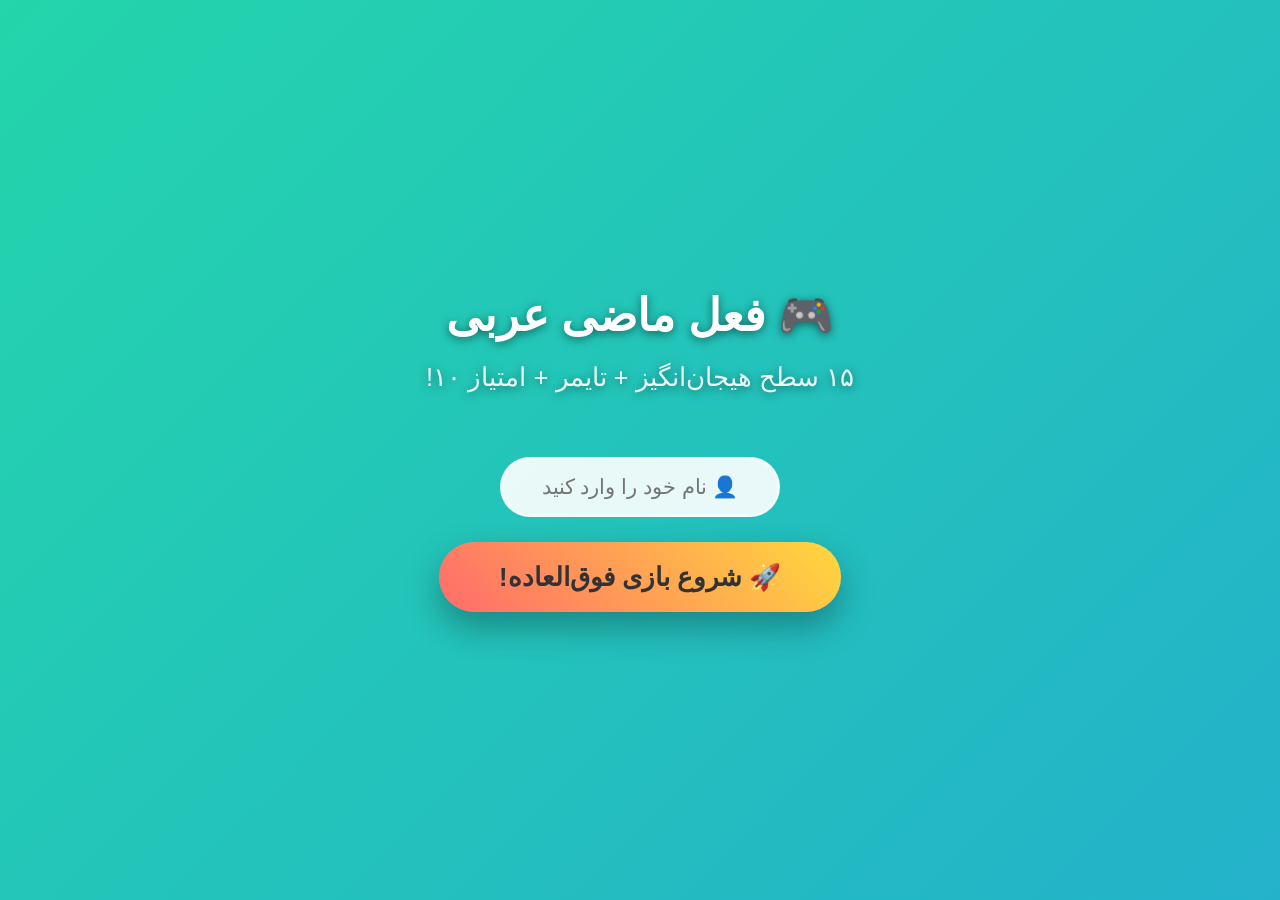
<file: afaal-mazi.html>
<meta name='viewport' content='width=device-width, initial-scale=1'/><!DOCTYPE html>
<html lang="fa" dir="rtl">
<head>
    <meta charset="UTF-8">
    <meta name="viewport" content="width=device-width, initial-scale=1.0">
    <title>🎮 بازی فعل ماضی عربی - ۱۵ سطح</title>
    <style>
        * { margin: 0; padding: 0; box-sizing: border-box; font-family: 'Tahoma', sans-serif; }
        body { background: linear-gradient(-45deg, #ee7752, #e73c7e, #23a6d5, #23d5ab); background-size: 400% 400%; animation: gradient 15s ease infinite; height: 100vh; }
        @keyframes gradient { 0% { background-position: 0% 50%; } 50% { background-position: 100% 50%; } 100% { background-position: 0% 50%; } }

        .start-screen { display: flex; flex-direction: column; justify-content: center; align-items: center; height: 100vh; color: white; text-shadow: 0 2px 10px rgba(0,0,0,0.5); }
        .start-screen h1 { font-size: 2.8em; margin-bottom: 20px; animation: glow 2s ease-in-out infinite alternate; }
        @keyframes glow { from { text-shadow: 0 0 20px #fff, 0 0 30px #fff, 0 0 40px #ff00de; } to { text-shadow: 0 0 10px #fff, 0 0 20px #fff, 0 0 30px #ff00de, 0 0 40px #ff00de; } }
        input[type="text"] { padding: 15px 25px; font-size: 1.3em; border: 3px solid rgba(255,255,255,0.3); border-radius: 50px; width: 280px; text-align: center; margin: 25px 0; background: rgba(255,255,255,0.9); }
        .start-btn { padding: 20px 60px; font-size: 1.6em; background: linear-gradient(45deg, #ff6b6b, #ffd93d); border: none; border-radius: 50px; color: #333; cursor: pointer; box-shadow: 0 15px 35px rgba(0,0,0,0.3); transition: all 0.3s; font-weight: bold; }
        .start-btn:hover { transform: translateY(-5px); box-shadow: 0 25px 50px rgba(0,0,0,0.4); }

        .game-screen { display: none; height: 100vh; position: relative; }
        .header { background: rgba(255,255,255,0.15); backdrop-filter: blur(20px); padding: 15px 25px; display: flex; justify-content: space-between; align-items: center; color: white; }
        .player-info { display: flex; gap: 20px; align-items: center; }
        .player-name { font-size: 1.2em; font-weight: bold; }
        .level { background: linear-gradient(45deg, #ffd700, #ffed4e); color: #333; padding: 8px 16px; border-radius: 25px; font-weight: bold; }
        .score { font-size: 1.4em; background: linear-gradient(45deg, #00d2d3, #4facfe); -webkit-background-clip: text; -webkit-text-fill-color: transparent; font-weight: bold; }
        .timer { font-size: 1.4em; color: #ff4757; animation: pulse 1.5s infinite; }
        @keyframes pulse { 0% { transform: scale(1); } 50% { transform: scale(1.05); } 100% { transform: scale(1); } }

        .game-area { height: calc(100vh - 90px); display: flex; flex-direction: column; justify-content: center; align-items: center; padding: 20px; }
        .current-question { background: rgba(255,255,255,0.95); padding: 30px 40px; border-radius: 30px; box-shadow: 0 20px 60px rgba(0,0,0,0.3); margin-bottom: 40px; }
        .verb-display { font-size: 3.5em; font-weight: bold; color: #e74c3c; text-align: center; margin-bottom: 10px; }
        .pronoun-display { font-size: 2em; color: #2c3e50; text-align: center; }

        .pronouns-keyboard { display: grid; grid-template-columns: repeat(4, 1fr); gap: 12px; max-width: 600px; width: 90%; padding: 25px; background: rgba(255,255,255,0.95); border-radius: 30px; box-shadow: 0 25px 70px rgba(0,0,0,0.3); backdrop-filter: blur(20px); }
        .pronoun-btn { padding: 18px 10px; font-size: 1.4em; font-weight: bold; border: 3px solid #e0e0e0; border-radius: 20px; cursor: pointer; transition: all 0.3s; background: linear-gradient(45deg, #f8f9fa, #e9ecef); color: #495057; }
        .pronoun-btn:hover { transform: translateY(-3px); box-shadow: 0 15px 35px rgba(0,0,0,0.2); border-color: #007bff; }
        .pronoun-btn:active { transform: scale(0.95); }
        .pronoun-btn.correct { background: linear-gradient(45deg, #56ab2f, #a8e6cf) !important; border-color: #56ab2f !important; color: white; animation: correctAnim 0.6s; }
        .pronoun-btn.wrong { background: linear-gradient(45deg, #ff416c, #ff4b2b) !important; border-color: #ff416c !important; color: white; animation: wrongAnim 0.5s; }
        @keyframes correctAnim { 0% { transform: scale(1); } 50% { transform: scale(1.1); } 100% { transform: scale(1); } }
        @keyframes wrongAnim { 0%, 100% { transform: translateX(0); } 25% { transform: translateX(-8px); } 75% { transform: translateX(8px); } }

        .result-modal { position: fixed; top: 0; left: 0; width: 100%; height: 100%; background: rgba(0,0,0,0.8); display: none; justify-content: center; align-items: center; z-index: 1000; }
        .result-content { background: linear-gradient(135deg, #667eea 0%, #764ba2 100%); color: white; padding: 50px; border-radius: 40px; text-align: center; box-shadow: 0 30px 100px rgba(0,0,0,0.5); transform: scale(0.7); animation: modalPop 0.5s forwards; max-width: 400px; }
        @keyframes modalPop { to { transform: scale(1); } }
        .final-score { font-size: 4.5em; margin: 20px 0; background: linear-gradient(45deg, #ffd700, #ffed4e); -webkit-background-clip: text; -webkit-text-fill-color: transparent; }
        .play-again { padding: 18px 50px; font-size: 1.4em; background: linear-gradient(45deg, #ffecd2, #fcb69f); color: #333; border: none; border-radius: 30px; cursor: pointer; margin-top: 25px; font-weight: bold; box-shadow: 0 15px 40px rgba(0,0,0,0.3); transition: all 0.3s; }
        .play-again:hover { transform: translateY(-5px); box-shadow: 0 25px 60px rgba(0,0,0,0.4); }

        @media (max-width: 768px) {
            .pronouns-keyboard { grid-template-columns: repeat(3, 1fr); gap: 10px; padding: 20px; }
            .verb-display { font-size: 2.8em; }
            .pronoun-display { font-size: 1.6em; }
            .pronoun-btn { font-size: 1.2em; padding: 15px 8px; }
        }
    </style>
</head>
<body>
    <!-- صفحه شروع -->
    <div class="start-screen" id="startScreen">
        <h1>🎮 فعل ماضی عربی</h1>
        <p style="font-size: 1.6em; margin-bottom: 40px; opacity: 0.9;">۱۵ سطح هیجان‌انگیز + تایمر + امتیاز ۱۰!</p>
        <input type="text" id="playerName" placeholder="👤 نام خود را وارد کنید" maxlength="15">
        <button class="start-btn" onclick="startGame()">🚀 شروع بازی فوق‌العاده!</button>
    </div>

    <!-- صفحه بازی -->
    <div class="game-screen" id="gameScreen">
        <div class="header">
            <div class="player-info">
                <span class="player-name" id="gamePlayerName">-</span>
                <span class="level" id="currentLevel">سطح ۱</span>
            </div>
            <div style="display: flex; gap: 20px;">
                <div class="score">⭐ <span id="currentScore">0</span>/۱۰</div>
                <div class="timer" id="timer">⏰ ۹۰</div>
            </div>
        </div>

        <div class="game-area">
            <div class="current-question">
                <div class="verb-display" id="currentVerb">-</div>
                <div class="pronoun-display" id="currentPronoun">-</div>
            </div>
        </div>

        <div class="pronouns-keyboard" id="pronounsKeyboard"></div>
    </div>

    <!-- نتیجه نهایی -->
    <div class="result-modal" id="resultModal">
        <div class="result-content">
            <h2>🏆 بازی تمام شد!</h2>
            <div class="final-score" id="finalScore">0</div>
            <p style="font-size: 1.3em; margin: 20px 0;">امتیاز نهایی: <span id="finalScoreText">0</span> از ۱۰</p>
            <button class="play-again" onclick="restartGame()">🔄 بازی دوباره</button>
        </div>
    </div>

    <script>
        // ۱۵ ترکیب تصادفی از ۵ فعل
        const verbs = ['ذَهَبَ', 'فَرِحَ', 'وَجَدَ', 'کَتَبَ', 'شَهِدَ'];
        const pronouns = ['أَنَا', 'أَنْتَ', 'أَنْتِ', 'هُوَ', 'هِیَ', 'نَحْنُ', 'أَنْتُمَا', 'أَنْتُمْ', 'هُمْ', 'أَنْتُنَّ', 'هُنَّ'];
        
        const correctAnswers = {
            'ذَهَبَ': ['ذَهَبْتُ', 'ذَهَبْتَ', 'ذَهَبْتِ', 'ذَهَبَ', 'ذَهَبَتْ', 'ذَهَبْنَا', 'ذَهَبْتُمَا', 'ذَهَبْتُمْ', 'ذَهَبُوا', 'ذَهَبْتُنَّ', 'ذَهَبْنَ'],
            'فَرِحَ': ['فَرِحْتُ', 'فَرِحْتَ', 'فَرِحْتِ', 'فَرِحَ', 'فَرِحَتْ', 'فَرِحْنَا', 'فَرِحْتُمَا', 'فَرِحْتُمْ', 'فَرِحُوا', 'فَرِحْتُنَّ', 'فَرِحْنَ'],
            'وَجَدَ': ['وَجَدْتُ', 'وَجَدْتَ', 'وَجَدْتِ', 'وَجَدَ', 'وَجَدَتْ', 'وَجَدْنَا', 'وَجَدْتُمَا', 'وَجَدْتُمْ', 'وَجَدُوا', 'وَجَدْتُنَّ', 'وَجَدْنَ'],
            'کَتَبَ': ['کَتَبْتُ', 'کَتَبْتَ', 'کَتَبْتِ', 'کَتَبَ', 'کَتَبَتْ', 'کَتَبْنَا', 'کَتَبْتُمَا', 'کَتَبْتُمْ', 'کَتَبُوا', 'کَتَبْتُنَّ', 'کَتَبْنَ'],
            'شَهِدَ': ['شَهِدْتُ', 'شَهِدْتَ', 'شَهِدْتِ', 'شَهِدَ', 'شَهِدَتْ', 'شَهِدْنَا', 'شَهِدْتُمَا', 'شَهِدْتُمْ', 'شَهِدُوا', 'شَهِدْتُنَّ', 'شَهِدْنَ']
        };

        let questions = [], currentQuestionIndex = 0, currentScore = 0, timeLeft = 90, gameActive = false;
        let timerInterval;

        // تولید ۱۵ سوال تصادفی
        function generateQuestions() {
            questions = [];
            const usedCombos = new Set();
            while (questions.length < 15) {
                const randomVerbIndex = Math.floor(Math.random() * verbs.length);
                const randomPronounIndex = Math.floor(Math.random() * pronouns.length);
                const combo = `${randomVerbIndex}-${randomPronounIndex}`;
                if (!usedCombos.has(combo)) {
                    usedCombos.add(combo);
                    questions.push({
                        verb: verbs[randomVerbIndex],
                        pronoun: pronouns[randomPronounIndex],
                        answer: correctAnswers[verbs[randomVerbIndex]][randomPronounIndex]
                    });
                }
            }
            shuffleArray(questions);
        }

        function shuffleArray(array) {
            for (let i = array.length - 1; i > 0; i--) {
                const j = Math.floor(Math.random() * (i + 1));
                [array[i], array[j]] = [array[j], array[i]];
            }
        }

        function startGame() {
            const playerName = document.getElementById('playerName').value || 'بازیکن ناشناس';
            document.getElementById('playerName').value = '';
            document.getElementById('gamePlayerName').textContent = playerName;
            
            document.getElementById('startScreen').style.display = 'none';
            document.getElementById('gameScreen').style.display = 'block';
            
            generateQuestions();
            currentQuestionIndex = 0;
            currentScore = 0;
            timeLeft = 90;
            gameActive = true;
            
            updateScore();
            nextQuestion();
            startTimer();
        }

        function nextQuestion() {
            if (currentQuestionIndex >= 10) { // فقط ۱۰ سوال برای امتیاز ۱۰
                endGame();
                return;
            }
            
            const q = questions[currentQuestionIndex];
            document.getElementById('currentVerb').textContent = q.verb;
            document.getElementById('currentPronoun').textContent = q.pronoun;
            document.getElementById('currentLevel').textContent = `سطح ${currentQuestionIndex + 1}`;
            
            createPronounButtons(q.answer);
        }

        function createPronounButtons(correctAnswer) {
            const container = document.getElementById('pronounsKeyboard');
            container.innerHTML = '';
            
            // همه جواب‌های ممکن + جواب درست
            const allForms = [];
            verbs.forEach(verb => {
                pronouns.forEach(pronoun => {
                    allForms.push(correctAnswers[verb][pronouns.indexOf(pronoun)]);
                });
            });
            
            // مخلوط کردن
            shuffleArray(allForms);
            const buttonsToShow = allForms.slice(0, 12); // ۱۲ دکمه
            if (!buttonsToShow.includes(correctAnswer)) {
                buttonsToShow[0] = correctAnswer;
            }
            shuffleArray(buttonsToShow);
            
            buttonsToShow.forEach(form => {
                const btn = document.createElement('button');
                btn.className = 'pronoun-btn';
                btn.textContent = form;
                btn.onclick = () => checkAnswer(form, correctAnswer);
                container.appendChild(btn);
            });
        }

        function checkAnswer(selected, correct) {
            if (!gameActive) return;
            
            const buttons = document.querySelectorAll('.pronoun-btn');
            buttons.forEach(btn => {
                if (btn.textContent === correct) {
                    btn.classList.add('correct');
                } else if (btn.textContent === selected && selected !== correct) {
                    btn.classList.add('wrong');
                }
            });
            
            if (selected === correct) {
                currentScore++;
                updateScore();
            }
            
            gameActive = false;
            setTimeout(() => {
                currentQuestionIndex++;
                gameActive = true;
                nextQuestion();
            }, 1000);
        }

        function updateScore() {
            document.getElementById('currentScore').textContent = currentScore;
        }

        function startTimer() {
            timerInterval = setInterval(() => {
                timeLeft--;
                document.getElementById('timer').textContent = timeLeft;
                if (timeLeft <= 0) endGame();
            }, 1000);
        }

        function endGame() {
            gameActive = false;
            clearInterval(timerInterval);
            document.getElementById('finalScore').textContent = currentScore;
            document.getElementById('finalScoreText').textContent = currentScore;
            document.getElementById('resultModal').style.display = 'flex';
        }

        function restartGame() {
            document.getElementById('resultModal').style.display = 'none';
            document.getElementById('gameScreen').style.display = 'none';
            document.getElementById('startScreen').style.display = 'flex';
        }
    </script>
</body>
</html>
</file>
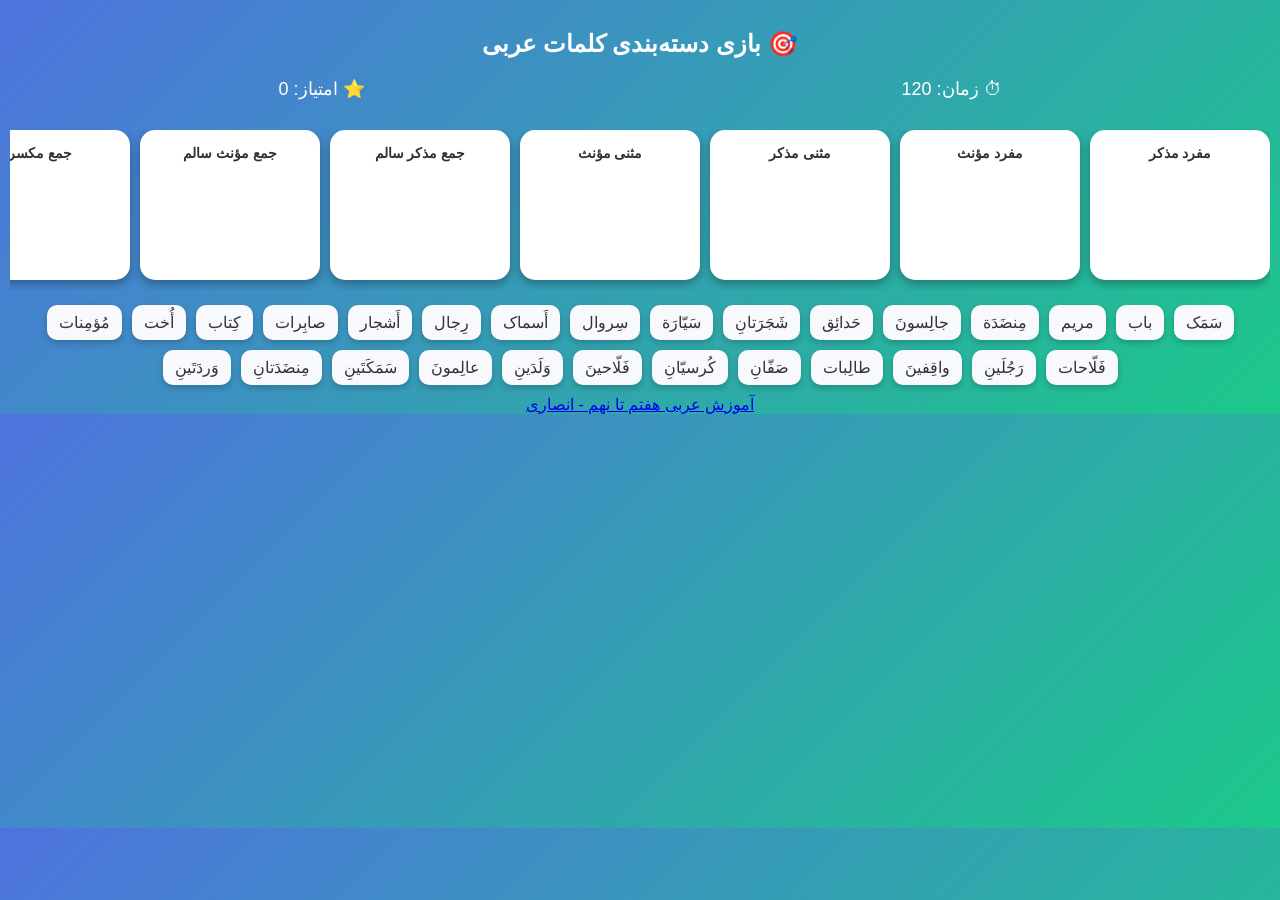
<file: anvae-esm.html>
<!DOCTYPE html>
<html lang="fa" dir="rtl">
<head>
<meta charset="UTF-8">
<meta name="viewport" content="width=device-width, initial-scale=1.0">
<title>بازی دسته‌بندی عربی</title>

<style>
body{
    font-family: Tahoma, sans-serif;
    margin:0;
    background: linear-gradient(135deg,#4e73df,#1cc88a);
    text-align:center;
    color:#fff;
}

header{
    padding:10px;
}

#scoreBoard{
    display:flex;
    justify-content:space-around;
    font-size:18px;
    margin-bottom:10px;
}

.container{
    padding:10px;
}

.baskets{
    display:flex;
    overflow-x:auto;
    gap:10px;
    padding-bottom:10px;
}

.basket{
    min-width:160px;
    min-height:130px;
    background:#fff;
    color:#333;
    border-radius:15px;
    padding:10px;
    flex-shrink:0;
    box-shadow:0 4px 10px rgba(0,0,0,0.3);
}

.basket h3{
    font-size:14px;
    margin:5px 0;
}

.words{
    display:flex;
    flex-wrap:wrap;
    justify-content:center;
    gap:10px;
    margin-top:15px;
}

.word{
    background:#f8f9fc;
    color:#333;
    padding:8px 12px;
    border-radius:10px;
    cursor:grab;
    user-select:none;
    box-shadow:0 3px 6px rgba(0,0,0,0.2);
    transition:0.3s;
}

.word.correct{
    background:#1cc88a;
    color:#fff;
}

.word.wrong{
    animation: shake 0.3s;
    background:#e74a3b;
    color:#fff;
}

@keyframes shake{
    0%{transform:translateX(0)}
    25%{transform:translateX(-5px)}
    50%{transform:translateX(5px)}
    75%{transform:translateX(-5px)}
    100%{transform:translateX(0)}
}

.modal{
    position:fixed;
    top:0;
    left:0;
    width:100%;
    height:100%;
    background:rgba(0,0,0,0.6);
    display:none;
    justify-content:center;
    align-items:center;
}

.modal-content{
    background:#fff;
    color:#333;
    padding:20px;
    border-radius:15px;
}

button{
    padding:8px 15px;
    border:none;
    background:#4e73df;
    color:#fff;
    border-radius:10px;
    margin-top:10px;
}
</style>
</head>

<body>

<header>
<h2>🎯 بازی دسته‌بندی کلمات عربی</h2>
<div id="scoreBoard">
<div>⏱ زمان: <span id="timer">120</span></div>
<div>⭐ امتیاز: <span id="score">0</span></div>
</div>
</header>

<div class="container">

<div class="baskets" id="baskets"></div>

<div class="words" id="words"></div>

</div>

<div class="modal" id="modal">
<div class="modal-content">
<h3 id="modalText"></h3>
<button onclick="location.reload()">شروع دوباره</button>
</div>
</div>

    <div class="footer">
       <a href="https://eitaa.com/arabi789_ansari" target="_blank">آموزش عربی هفتم تا نهم - انصاری</a>
    </div>
  </div>

<script>
const categories = {
"مفرد مذکر":["باب","سِروال","کِتاب","سَمَک"],
"مفرد مؤنث":["مِنضَدَة","سَیّارَة","أُخت","مریم"],
"مثنی مذکر":["کُرسیّانِ","صَفّانِ","رَجُلَینِ","وَلَدَینِ"],
"مثنی مؤنث":["شَجَرَتانِ","وَردَتَینِ","مِنضَدَتانِ","سَمَکَتَینِ"],
"جمع مذکر سالم":["عالِمونَ","فَلّاحینَ","جالِسونَ","واقِفینَ"],
"جمع مؤنث سالم":["طالِبات","مُؤمِنات","فَلّاحات","صابِرات"],
"جمع مکسر":["حَدائِق","رِجال","أَسماک","أَشجار"]
};

let score=0;
let timeLeft=120;
let totalCorrect=0;

const basketsDiv=document.getElementById("baskets");
const wordsDiv=document.getElementById("words");
const scoreSpan=document.getElementById("score");
const timerSpan=document.getElementById("timer");

function createBaskets(){
for(let cat in categories){
let div=document.createElement("div");
div.className="basket";
div.dataset.category=cat;
div.innerHTML=`<h3>${cat}</h3>`;
div.addEventListener("dragover",e=>e.preventDefault());
div.addEventListener("drop",dropWord);
basketsDiv.appendChild(div);
}
}

function shuffle(array){
return array.sort(()=>Math.random()-0.5);
}

function createWords(){
let allWords=[];
for(let cat in categories){
categories[cat].forEach(w=>{
allWords.push({word:w,category:cat});
});
}

shuffle(allWords).forEach(obj=>{
let div=document.createElement("div");
div.className="word";
div.textContent=obj.word;
div.draggable=true;
div.dataset.category=obj.category;

div.addEventListener("dragstart",dragWord);
wordsDiv.appendChild(div);
});
}

function dragWord(e){
e.dataTransfer.setData("text",e.target.textContent);
}

function dropWord(e){
e.preventDefault();
let wordText=e.dataTransfer.getData("text");
let wordEl=[...document.querySelectorAll(".word")].find(w=>w.textContent===wordText);

if(wordEl.dataset.category===this.dataset.category){
this.appendChild(wordEl);
wordEl.classList.add("correct");
wordEl.draggable=false;
score+=10;
totalCorrect++;
playSound(600);
}else{
wordEl.classList.add("wrong");
setTimeout(()=>wordEl.classList.remove("wrong"),300);
score-=5;
playSound(200);
}

scoreSpan.textContent=score;

if(totalCorrect===28){
endGame(true);
}
}

function playSound(freq){
let ctx=new (window.AudioContext||window.webkitAudioContext)();
let osc=ctx.createOscillator();
osc.type="sine";
osc.frequency.value=freq;
osc.connect(ctx.destination);
osc.start();
osc.stop(ctx.currentTime+0.15);
}

function startTimer(){
let interval=setInterval(()=>{
timeLeft--;
timerSpan.textContent=timeLeft;
if(timeLeft<=0){
clearInterval(interval);
endGame(false);
}
},1000);
}

function endGame(win){
document.getElementById("modal").style.display="flex";
document.getElementById("modalText").textContent=
win?"🎉 أحسنت! بارَکَ اللهُ فیک.":
"⏳ وقت تمام شد . یک بار دیگر تلاش کن.";
}

createBaskets();
createWords();
startTimer();
</script>

</body>
</html>
</file>
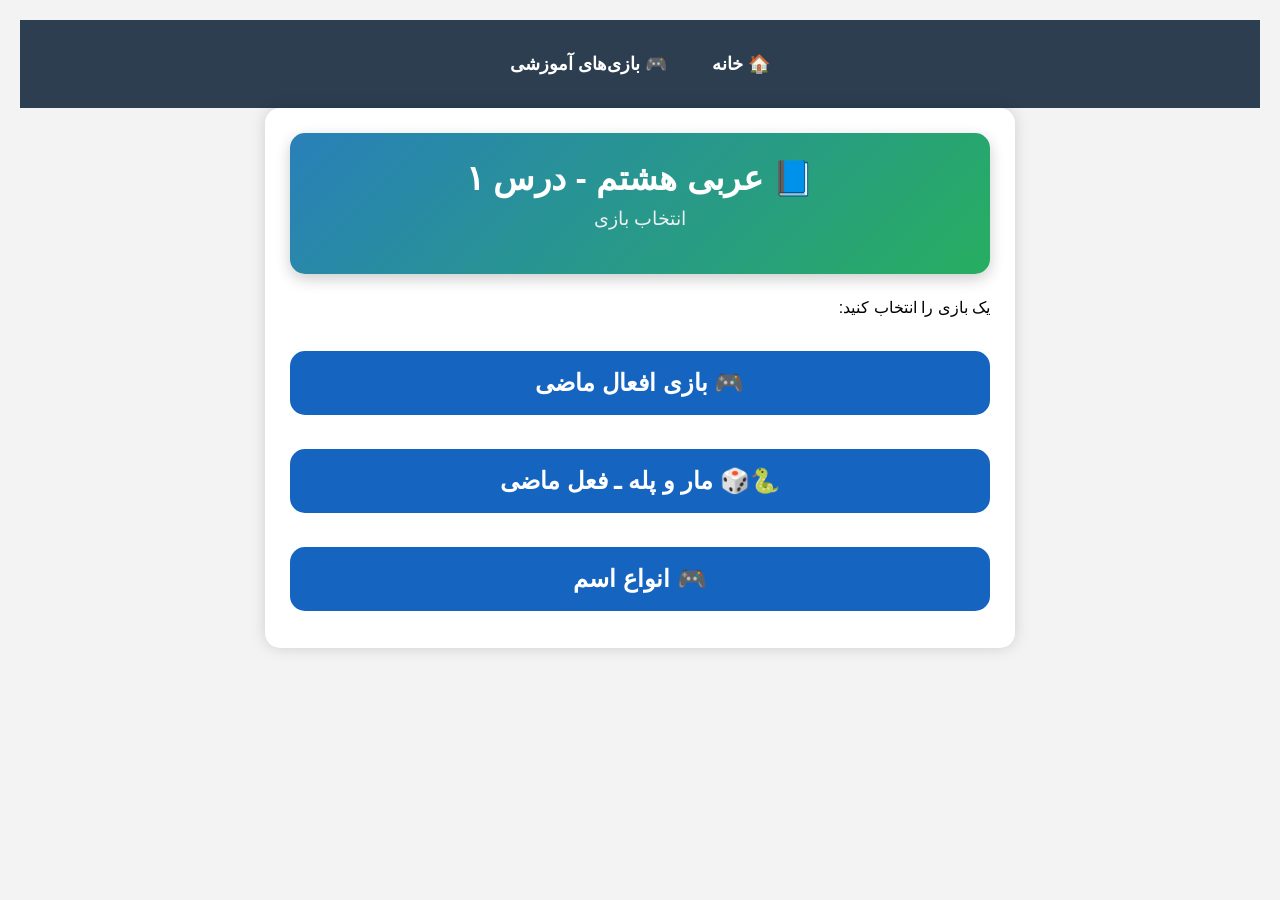
<file: game8-lesson1.html>
<!DOCTYPE html>
<html lang="fa" dir="rtl">

<head>
<meta charset="UTF-8">
<title>بازی‌های عربی هشتم درس ۱</title>
<link rel="stylesheet" href="style.css">
</head>

<body>

<nav class="main-menu">
<a href="index.html">🏠 خانه</a>
<a href="games.html">🎮 بازی‌های آموزشی</a>
</nav>

<div class="box">

<div class="header">
<h1>📘 عربی هشتم - درس ۱</h1>
<h3>انتخاب بازی</h3>
</div>

<p>
یک بازی را انتخاب کنید:
</p>
<div class="story-buttons">

<a href="afaal-mazi.html">🎮 بازی افعال ماضی</a>

<a href="mar-pelle-mazi.html">🐍🎲 مار و پله ـ فعل ماضی</a>
<a href="anvae-esm.html">🎮 انواع اسم</a>
  
</div>

</div>

</body>
</html>
</file>
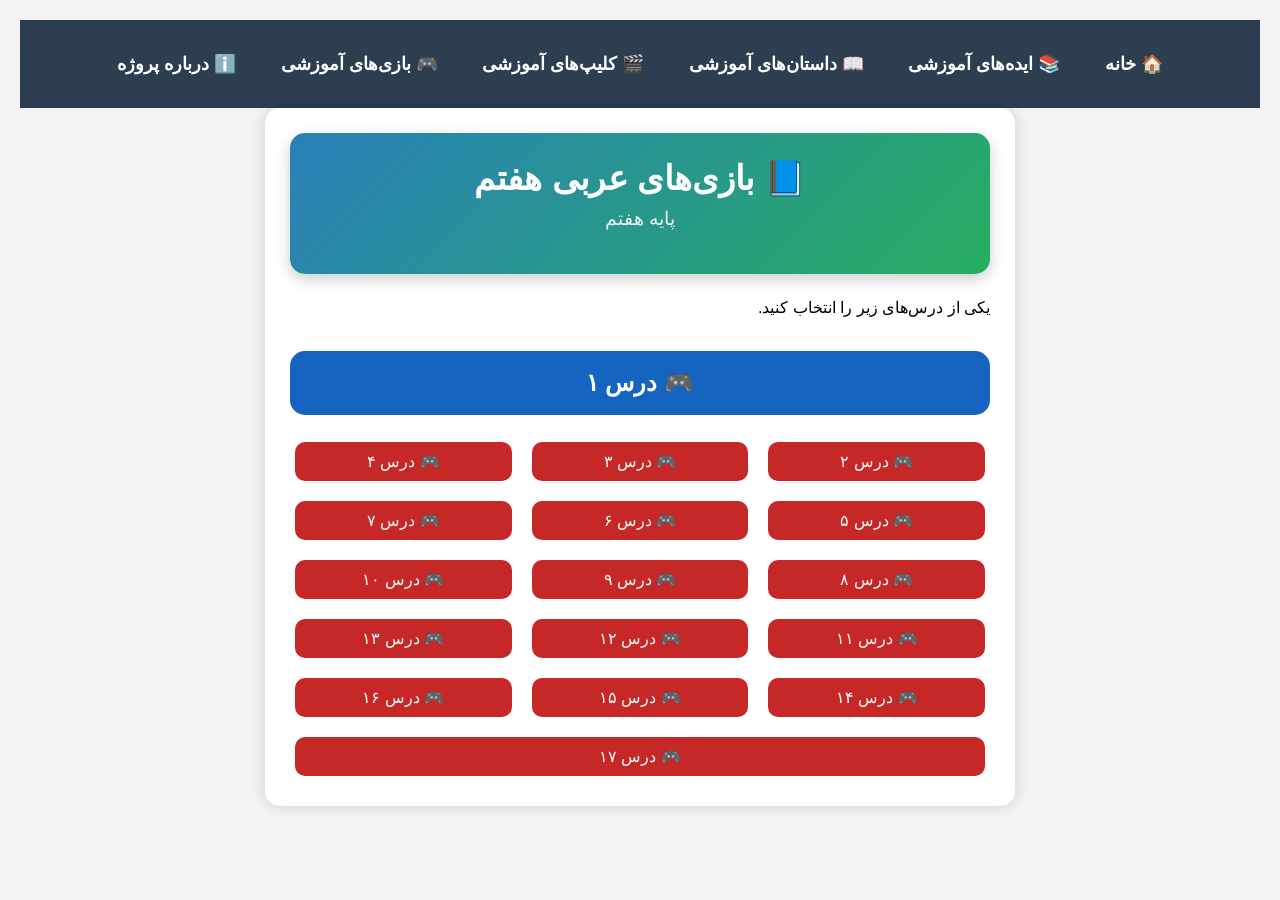
<file: grade7.html>
<!DOCTYPE html>
<html lang="fa" dir="rtl">

<head>

<meta charset="UTF-8">

<title>بازی‌های عربی هفتم</title>

<link rel="stylesheet" href="style.css">

</head>

<body>

<nav class="main-menu">

<a href="index.html">🏠 خانه</a>

<a href="#">📚 ایده‌های آموزشی</a>

<a href="stories.html">📖 داستان‌های آموزشی</a>

<a href="#">🎬 کلیپ‌های آموزشی</a>

<a href="games.html">🎮 بازی‌های آموزشی</a>

<a href="#">ℹ️ درباره پروژه</a>

</nav>

<div class="box">

<div class="header">

<h1>📘 بازی‌های عربی هفتم</h1>

<h3>پایه هفتم</h3>

</div>

<p>

یکی از درس‌های زیر را انتخاب کنید.

</p>

<div class="story-buttons">

<a href="game7-lesson1.html">
🎮 درس ۱
</a>

<button>🎮 درس ۲</button>

<button>🎮 درس ۳</button>

<button>🎮 درس ۴</button>

<button>🎮 درس ۵</button>

<button>🎮 درس ۶</button>

<button>🎮 درس ۷</button>

<button>🎮 درس ۸</button>

<button>🎮 درس ۹</button>

<button>🎮 درس ۱۰</button>

<button>🎮 درس ۱۱</button>

<button>🎮 درس ۱۲</button>

<button>🎮 درس ۱۳</button>

<button>🎮 درس ۱۴</button>

<button>🎮 درس ۱۵</button>

<button>🎮 درس ۱۶</button>

<button>🎮 درس ۱۷</button>

</div>

</div>

</body>

</html>
</file>
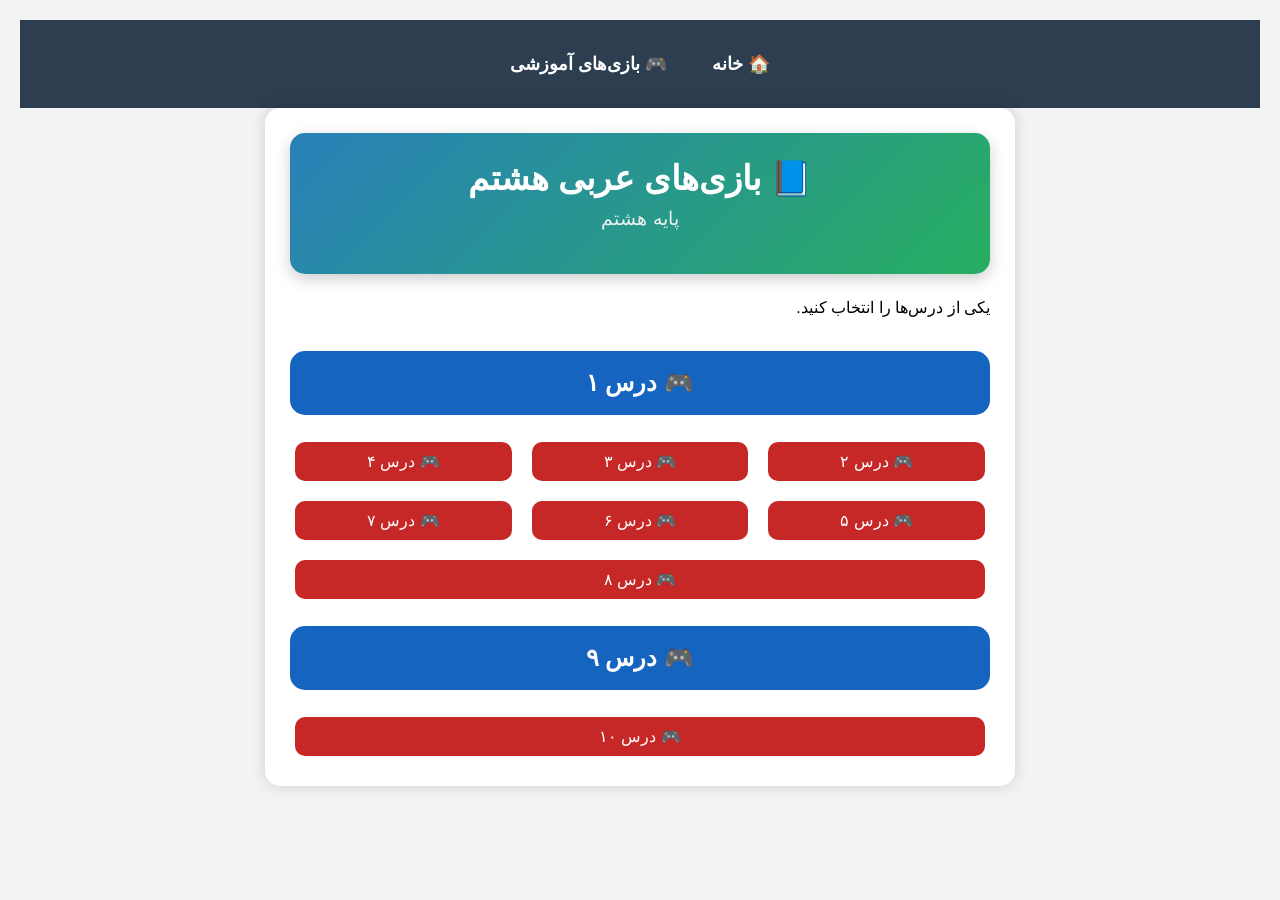
<file: grade8.html>
<!DOCTYPE html>
<html lang="fa" dir="rtl">

<head>
<meta charset="UTF-8">
<title>بازی‌های عربی هشتم</title>
<link rel="stylesheet" href="style.css">
</head>

<body>

<nav class="main-menu">
<a href="index.html">🏠 خانه</a>
<a href="games.html">🎮 بازی‌های آموزشی</a>
</nav>

<div class="box">

<div class="header">
<h1>📘 بازی‌های عربی هشتم</h1>
<h3>پایه هشتم</h3>
</div>

<p>
یکی از درس‌ها را انتخاب کنید.
</p>

<div class="story-buttons">
<a href="game8-lesson1.html">🎮 درس ۱</a>
<button>🎮 درس ۲</button>
<button>🎮 درس ۳</button>
<button>🎮 درس ۴</button>
<button>🎮 درس ۵</button>
<button>🎮 درس ۶</button>
<button>🎮 درس ۷</button>
<button>🎮 درس ۸</button>
<a href="game8-lesson9.html">🎮 درس ۹</a>
<button>🎮 درس ۱۰</button>

</div>

</div>

</body>
</html>
</file>
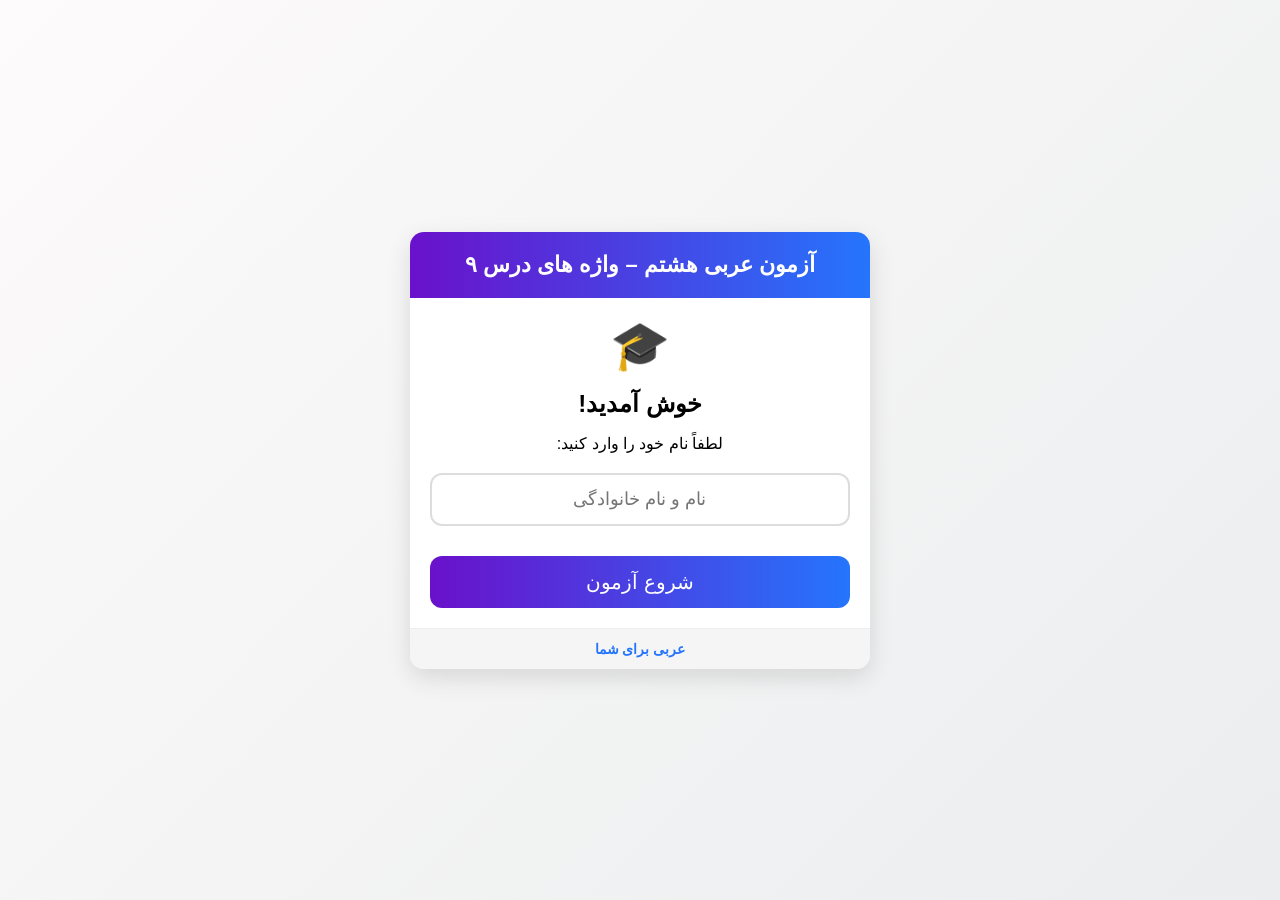
<file: lesson9-game2.html>
<!DOCTYPE html>
<html lang="fa" dir="rtl">
<head>
  <meta charset="UTF-8">
  <meta name="viewport" content="width=device-width, initial-scale=1.0">
  <title>آزمون عربی هشتم – واژه های درس ۹</title>
  <style>
    * {
      box-sizing: border-box;
      margin: 0;
      padding: 0;
      font-family: 'Tahoma', sans-serif;
    }

    body {
      background: linear-gradient(135deg, #fdfbfb 0%, #ebedee 100%);
      min-height: 100vh;
      display: flex;
      justify-content: center;
      align-items: center;
      padding: 10px;
    }

    .container {
      background: #fff;
      width: 100%;
      max-width: 460px;
      border-radius: 14px;
      box-shadow: 0 8px 24px rgba(0,0,0,0.12);
      overflow: hidden;
      position: relative;
    }

    header {
      background: linear-gradient(90deg, #6a11cb 0%, #2575fc 100%);
      color: white;
      text-align: center;
      padding: 20px 10px;
      font-size: 22px;
      font-weight: bold;
    }

    .screen {
      padding: 20px;
      display: none;
      flex-direction: column;
      align-items: center;
      min-height: 300px;
    }

    .screen.active {
      display: flex;
    }

    .input-group {
      width: 100%;
      margin-bottom: 20px;
    }

    input[type="text"] {
      width: 100%;
      padding: 14px;
      border: 2px solid #ddd;
      border-radius: 12px;
      font-size: 18px;
      text-align: center;
      outline: none;
      transition: border-color 0.3s;
    }

    input[type="text"]:focus {
      border-color: #2575fc;
    }

    .btn {
      background: linear-gradient(90deg, #6a11cb 0%, #2575fc 100%);
      color: white;
      border: none;
      padding: 14px 28px;
      font-size: 20px;
      border-radius: 12px;
      cursor: pointer;
      transition: transform 0.1s, box-shadow 0.2s;
      width: 100%;
      margin-top: 10px;
    }

    .btn:active {
      transform: scale(0.98);
    }

    .btn:disabled {
      background: #ccc;
      cursor: not-allowed;
    }

    .question {
      font-size: 20px;
      text-align: center;
      margin-bottom: 18px;
      font-weight: bold;
      line-height: 1.6;
    }

    .emoji {
      font-size: 48px;
      margin-bottom: 16px;
      display: block;
      animation: bounce 1.5s infinite alternate;
    }

    @keyframes bounce {
      from { transform: translateY(0); }
      to { transform: translateY(-8px); }
    }

    .options {
      width: 100%;
      display: flex;
      flex-direction: column;
      gap: 10px;
    }

    .option {
      background: #f9f9f9;
      border: 2px solid #eee;
      padding: 16px;
      border-radius: 12px;
      font-size: 18px;
      text-align: center;
      cursor: pointer;
      transition: all 0.2s;
    }

    .option:hover {
      background: #f0f0f0;
    }

    .option.selected {
      background: #e3f2fd;
      border-color: #2575fc;
      color: #2575fc;
    }

    .option.correct {
      background: #e8f5e9;
      border-color: #4caf50;
      color: #2e7d32;
    }

    .option.wrong {
      background: #ffebee;
      border-color: #ef5350;
      color: #c62828;
    }

    .feedback {
      margin-top: 16px;
      padding: 12px;
      border-radius: 10px;
      text-align: center;
      font-weight: bold;
      width: 100%;
      display: none;
    }

    .feedback.show {
      display: block;
    }

    .feedback.correct {
      background: #e8f5e9;
      color: #2e7d32;
    }

    .feedback.wrong {
      background: #ffebee;
      color: #c62828;
    }

    .footer {
      background: #f5f5f5;
      padding: 12px;
      text-align: center;
      font-size: 14px;
      border-top: 1px solid #eee;
    }

    .footer a {
      color: #2575fc;
      text-decoration: none;
      font-weight: bold;
    }

    .results-list {
      width: 100%;
      max-height: 85vh;
      overflow-y: auto;
      margin: 16px 0;
      padding: 0;
    }

    .result-item {
      background: #fff;
      border: 1px solid #eee;
      border-radius: 10px;
      padding: 14px;
      margin-bottom: 10px;
      font-size: 16px;
    }

    .result-item.wrong {
      border-left: 4px solid #ef5350;
    }

    .result-item.correct {
      border-left: 4px solid #4caf50;
    }

    .result-item .q-text {
      font-weight: bold;
      margin-bottom: 6px;
    }

    .result-item .user-answer {
      color: #c62828;
    }

    .result-item .correct-answer {
      color: #2e7d32;
      font-weight: bold;
    }

    .score {
      font-size: 28px;
      text-align: center;
      margin: 10px 0 20px;
      font-weight: bold;
      color: #2575fc;
    }

    .user-name-display {
      font-size: 28px;
      text-align: center;
      margin-bottom: 16px;
      font-weight: bold;
      color: #333;
    }

    .hidden {
      display: none;
    }
  </style>
</head>
<body>

<div class="container">
  <header>آزمون عربی هشتم – واژه های درس ۹</header>

  <!-- صفحه شروع -->
  <div id="start-screen" class="screen active">
    <div class="emoji">🎓</div>
    <h2 style="margin-bottom: 16px; text-align: center;">خوش آمدید!</h2>
    <p style="text-align: center; margin-bottom: 20px;">لطفاً نام خود را وارد کنید:</p>
    <div class="input-group">
      <input type="text" id="username" placeholder="نام و نام خانوادگی" autocomplete="off">
    </div>
    <button class="btn" onclick="startGame()">شروع آزمون</button>
  </div>

  <!-- صفحه بازی -->
  <div id="game-screen" class="screen">
    <div class="question" id="question-text"></div>
    <span class="emoji" id="question-emoji"></span>
    <div class="options" id="options-container"></div>
    <div class="feedback" id="feedback"></div>
    <button class="btn" id="next-btn" onclick="nextQuestion()" disabled>سؤال بعدی</button>
  </div>

  <!-- صفحه نتایج -->
  <div id="result-screen" class="screen">
    <div class="user-name-display" id="result-username"></div>
    <div class="score" id="final-score"></div>
    <div class="results-list" id="results-list"></div>
    <button class="btn" onclick="restartGame()">شروع مجدد</button>
  </div>

  <div class="footer">
     <a href="https://eitaa.com/arabi789_ansari" target="_blank">عربی برای شما</a>
  </div>
</div>

<script>
  // سؤالات آزمون
  const questions = [
    {
      text: "معنیِ کدام کلمه درست است؟",
      options: ["فُرشاة : خمیر دندان", "مُحافَظَة : کشور", "فَطور : صبحانه"],
      correct: 2,
      emoji: "🍳"
    },
    {
      text: "معنیِ کدام کلمه درست است؟",
      options: ["شَلّالات : آبشار", "أَزهار : شکوفه ها", "مَطاعِم : رستوران"],
      correct: 1,
      emoji: "🌸"
    },
    {
      text: "معنیِ کدام کلمه «نادرست» است؟",
      options: ["مَسموح : مُجاز", "زَهر : گل ، شکوفه", "غَداء : فردا"],
      correct: 2,
      emoji: "❌"
    },
    {
      text: "معنیِ کدام کلمه «نادرست» است؟",
      options: ["أسنان : دندان ها", "اَلّذینَ : کسی که", "مِنشَفَة : حوله"],
      correct: 1,
      emoji: "🧣"
    },
    {
      text: "ترجمه «ذَنب ، ذِئب» به ترتیب کدام است؟",
      options: ["گناه ، گرگ", "گناهان ، گرگ ها", "گناهان ، گرگ"],
      correct: 0,
      emoji: "🐺"
    },
    {
      text: "کدام یک جزئی از بدن انسان است؟",
      options: ["زَهر", "سِنّ", "ذَنب"],
      correct: 1,
      emoji: "🦷"
    },
    {
      text: "کدام کلمه از لحاظ معنایی با بقیه متفاوت است؟",
      options: ["مَعجون أسنان", "فُرشاة", "فِضّیّ"],
      correct: 2,
      emoji: "✨"
    },
    {
      text: "کدام کلمه از لحاظ معنایی با بقیه ناهماهنگ است؟",
      options: ["فَطور", "غَداء", "مَساء"],
      correct: 2,
      emoji: "🌙"
    },
    {
      text: "ترجمه «بِمَ» کدام است؟",
      options: ["با چه کسی", "با چه چیزی", "برای چه"],
      correct: 1,
      emoji: "❓"
    },
    {
      text: "جمع مکسّر کدام کلمه نادرست است؟",
      options: ["مَلعَب : مَلاعِب", "زَهر : أزهار", "سَنَة : أسنان"],
      correct: 2,
      emoji: "📅"
    }
  ];

  // متغیرهای بازی
  let currentQuestionIndex = 0;
  let selectedOptionIndex = null;
  let userName = '';
  let score = 0;
  let userAnswers = [];

  // صداها
  const correctSound = new Audio('[data-uri]'); // placeholder
  const wrongSound = new Audio('[data-uri]'); // placeholder

  // تولید صدا با Web Audio API (بدون نیاز به فایل خارجی)
  const audioCtx = new (window.AudioContext || window.webkitAudioContext)();
  
  function playCorrectSound() {
    if (audioCtx.state === 'suspended') audioCtx.resume();
    const oscillator = audioCtx.createOscillator();
    const gainNode = audioCtx.createGain();
    oscillator.connect(gainNode);
    gainNode.connect(audioCtx.destination);
    oscillator.type = 'sine';
    oscillator.frequency.setValueAtTime(523.25, audioCtx.currentTime); // C5
    oscillator.frequency.exponentialRampToValueAtTime(1046.5, audioCtx.currentTime + 0.1); // C6
    gainNode.gain.setValueAtTime(0.3, audioCtx.currentTime);
    gainNode.gain.exponentialRampToValueAtTime(0.01, audioCtx.currentTime + 0.3);
    oscillator.start();
    oscillator.stop(audioCtx.currentTime + 0.3);
  }

  function playWrongSound() {
    if (audioCtx.state === 'suspended') audioCtx.resume();
    const oscillator = audioCtx.createOscillator();
    const gainNode = audioCtx.createGain();
    oscillator.connect(gainNode);
    gainNode.connect(audioCtx.destination);
    oscillator.type = 'sawtooth';
    oscillator.frequency.setValueAtTime(150, audioCtx.currentTime);
    oscillator.frequency.linearRampToValueAtTime(100, audioCtx.currentTime + 0.2);
    gainNode.gain.setValueAtTime(0.3, audioCtx.currentTime);
    gainNode.gain.exponentialRampToValueAtTime(0.01, audioCtx.currentTime + 0.3);
    oscillator.start();
    oscillator.stop(audioCtx.currentTime + 0.3);
  }

  // شروع بازی
  function startGame() {
    const usernameInput = document.getElementById('username');
    if (!usernameInput.value.trim()) {
      alert('لطفاً نام خود را وارد کنید.');
      return;
    }
    userName = usernameInput.value.trim();
    document.getElementById('start-screen').classList.remove('active');
    document.getElementById('game-screen').classList.add('active');
    loadQuestion();
  }

  // بارگذاری سؤال
  function loadQuestion() {
    const q = questions[currentQuestionIndex];
    document.getElementById('question-text').textContent = `${currentQuestionIndex + 1}. ${q.text}`;
    document.getElementById('question-emoji').textContent = q.emoji;
    
    const optionsContainer = document.getElementById('options-container');
    optionsContainer.innerHTML = '';
    
    q.options.forEach((option, index) => {
      const btn = document.createElement('div');
      btn.className = 'option';
      btn.textContent = option;
      btn.onclick = () => selectOption(index, btn);
      optionsContainer.appendChild(btn);
    });

    selectedOptionIndex = null;
    document.getElementById('next-btn').disabled = true;
    document.getElementById('feedback').className = 'feedback';
    document.getElementById('feedback').style.display = 'none';
  }

  // انتخاب گزینه
  function selectOption(index, element) {
    if (selectedOptionIndex !== null) return; // جلوگیری از انتخاب مجدد

    selectedOptionIndex = index;
    const q = questions[currentQuestionIndex];
    const options = document.querySelectorAll('.option');
    
    // نمایش انتخاب
    options.forEach((opt, i) => {
      if (i === index) opt.classList.add('selected');
      else opt.style.opacity = '0.7';
    });

    // بازخورد
    const feedback = document.getElementById('feedback');
    if (index === q.correct) {
      score++;
      element.classList.add('correct');
      feedback.textContent = '✅ پاسخ صحیح است!';
      feedback.className = 'feedback show correct';
      playCorrectSound();
    } else {
      element.classList.add('wrong');
      options[q.correct].classList.add('correct');
      feedback.textContent = '❌ پاسخ غلط است. پاسخ صحیح: ' + q.options[q.correct];
      feedback.className = 'feedback show wrong';
      playWrongSound();
    }

    // ذخیره پاسخ برای نتایج
    userAnswers.push({
      question: q.text,
      userAnswer: q.options[index],
      correctAnswer: q.options[q.correct],
      isCorrect: index === q.correct
    });

    // فعال کردن دکمه بعدی
    document.getElementById('next-btn').disabled = false;
  }

  // سؤال بعدی
  function nextQuestion() {
    currentQuestionIndex++;
    if (currentQuestionIndex < questions.length) {
      loadQuestion();
    } else {
      showResults();
    }
  }

  // نمایش نتایج
  function showResults() {
    document.getElementById('game-screen').classList.remove('active');
    document.getElementById('result-screen').classList.add('active');
    
    document.getElementById('result-username').textContent = userName;
    document.getElementById('final-score').textContent = `${score} از ${questions.length}`;
    
    const resultsList = document.getElementById('results-list');
    resultsList.innerHTML = '';
    
    userAnswers.forEach((answer, index) => {
      if (!answer.isCorrect) {
        const item = document.createElement('div');
        item.className = 'result-item wrong';
        item.innerHTML = `
          <div class="q-text">سوال ${index + 1}: ${answer.question}</div>
        <div class="user-answer">پاسخ شما: ${answer.userAnswer}</div>
          <div class="correct-answer">پاسخ صحیح: ${answer.correctAnswer}</div>
        `;
        resultsList.appendChild(item);
      }
    });

    // اگر همه پاسخ‌ها صحیح بودند
    if (userAnswers.filter(a => !a.isCorrect).length === 0) {
      const allCorrect = document.createElement('div');
      allCorrect.className = 'result-item correct';
      allCorrect.style.textAlign = 'center';
      allCorrect.style.fontWeight = 'bold';
      allCorrect.textContent = '🎉 عالی! تمام پاسخ‌ها صحیح بودند.';
      resultsList.appendChild(allCorrect);
    }
  }

  // شروع مجدد
  function restartGame() {
    currentQuestionIndex = 0;
    score = 0;
    userAnswers = [];
    document.getElementById('result-screen').classList.remove('active');
    document.getElementById('start-screen').classList.add('active');
    document.getElementById('username').value = '';
  }
</script>

</body>
</html>
</file>
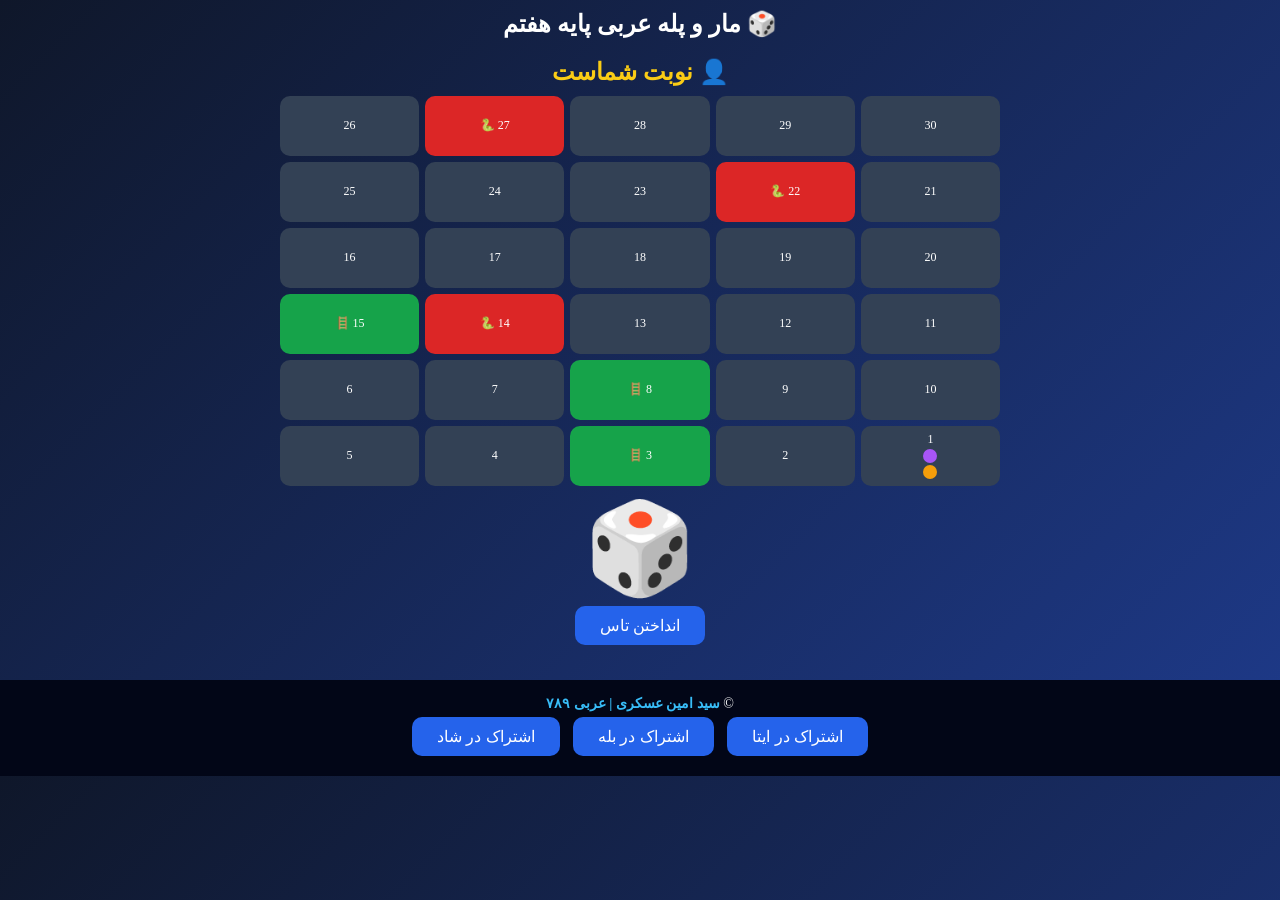
<file: mar-pelle-mazi.html>
<!DOCTYPE html>
<html lang="fa" dir="rtl">
<head>
<meta charset="UTF-8">
<meta name="viewport" content="width=device-width,initial-scale=1">

<title>بازی مار و پله عربی</title>

<style>

body{
font-family:tahoma;
background:linear-gradient(135deg,#0f172a,#1e3a8a);
color:white;
text-align:center;
margin:0;
}

h2{margin-top:10px}

.board{
display:grid;
grid-template-columns:repeat(5,1fr);
gap:6px;
max-width:720px;
margin:auto;
}

.cell{
height:60px;
background:#334155;
border-radius:10px;
display:flex;
align-items:center;
justify-content:center;
flex-direction:column;
font-size:12px;
}

.reward{background:#16a34a}
.punish{background:#dc2626}

.player{
width:14px;
height:14px;
border-radius:50%;
margin-top:2px;
}

.p1{background:#a855f7}
.p2{background:#f59e0b}

#dice{
font-size:90px;
margin-top:10px;
transition:transform .8s;
}

.roll{
transform:rotate(1080deg) scale(1.2);
}

.turnbox{
font-size:24px;
margin:10px;
color:#facc15;
font-weight:bold;
}

button{
padding:10px 25px;
border:none;
border-radius:10px;
background:#2563eb;
color:white;
font-size:16px;
cursor:pointer;
margin:5px;
}

.popup{
position:fixed;
top:50%;
left:50%;
transform:translate(-50%,-50%);
background:white;
color:black;
padding:20px;
border-radius:12px;
width:330px;
display:none;
}

.option{
background:#e2e8f0;
margin:6px;
padding:8px;
border-radius:6px;
cursor:pointer;
}

.option:hover{background:#c7d2fe}

.msg{margin-top:10px;font-weight:bold}

footer{
margin-top:30px;
background:#020617;
padding:15px;
font-size:14px;
}

footer a{
color:#38bdf8;
text-decoration:none;
font-weight:bold;
}

/* confetti */

#confettiBox{
position:fixed;
top:0;
left:0;
width:100%;
height:100%;
pointer-events:none;
overflow:hidden;
}

.confetti{
position:absolute;
width:8px;
height:8px;
animation:fall 2s linear forwards;
}

@keyframes fall{
0%{transform:translateY(-20px) rotate(0deg);}
100%{transform:translateY(100vh) rotate(720deg);opacity:0;}
}

</style>
</head>

<body>

<h2>🎲 مار و پله عربی پایه هفتم</h2>

<div id="turn" class="turnbox"></div>

<div id="board" class="board"></div>

<div id="dice">🎲</div>
<div id="diceNum"></div>

<button onclick="rollDice()">انداختن تاس</button>

<div id="popup" class="popup">
<div id="question"></div>
<div id="answers"></div>
<div id="msg" class="msg"></div>
</div>

<div id="confettiBox"></div>

<audio id="diceSound" src="https://cdn.pixabay.com/download/audio/2022/03/15/audio_6d0b8b4f0e.mp3"></audio>
<audio id="stepSound" src="https://cdn.pixabay.com/download/audio/2022/03/15/audio_8bdb9d21bb.mp3"></audio>
<audio id="winSound" src="https://cdn.pixabay.com/download/audio/2021/08/04/audio_5c2c84e0f7.mp3"></audio>

<audio id="correctSound" src="https://cdn.pixabay.com/download/audio/2022/03/15/audio_3f7d94a0b6.mp3"></audio>
<audio id="wrongSound" src="https://cdn.pixabay.com/download/audio/2022/03/15/audio_9b59f54c4f.mp3"></audio>

<audio id="clapSound" src="https://cdn.pixabay.com/download/audio/2022/03/10/audio_270cc8b6d1.mp3"></audio>

<footer>

<div>
© <a href="https://eitaa.com/arabi789_ansari" target="_blank">
سید امین عسکری | عربی ۷۸۹
</a>
</div>

<div>
<button onclick="shareEitaa()">اشتراک در ایتا</button>
<button onclick="shareBale()">اشتراک در بله</button>
<button onclick="shareShad()">اشتراک در شاد</button>
</div>

</footer>

<script>

const rewards={3:11,8:17,15:24}
const punish={14:6,22:9,27:18}

let player=1
let bot=1
let turn=1
let dice=0

let questions=[

{q:"معنای جمله چیست؟",s:"أَنَا ذَهَبْتُ إِلَى السُّوقِ",o:["من به بازار رفتم","من به بازار می‌روم","من به بازار خواهم رفت"],a:0},
{q:"ترجمه صحیح را انتخاب کنید",s:"كَتَبْتُ الدَّرْسَ",o:["درس را نوشتم","درس را خواندم","درس را می‌نویسم"],a:0},
{q:"فاعل جمله کدام است؟",s:"ذَهَبْتُ إِلَى الْبَيْتِ",o:["من","او","تو"],a:0},
{q:"معنای جمله چیست؟",s:"هُمْ ذَهَبُوا إِلَى السُّوقِ",o:["آنها به بازار رفتند","او به بازار رفت","ما به بازار رفتیم"],a:0},
{q:"ترجمه صحیح را انتخاب کنید",s:"اَلْمُعَلِّمُ فِي الْفَصْلِ",o:["معلم در کلاس است","معلم در خانه است","معلم در بازار است"],a:0}

]

questions=questions.sort(()=>Math.random()-0.5)
let qIndex=0

function nextQuestion(){

if(qIndex>=questions.length){
questions=questions.sort(()=>Math.random()-0.5)
qIndex=0
}

return questions[qIndex++]

}

function celebrate(){

clapSound.play()

for(let i=0;i<60;i++){

let c=document.createElement("div")
c.className="confetti"

c.style.left=Math.random()*100+"%"
c.style.background=`hsl(${Math.random()*360},90%,60%)`

confettiBox.appendChild(c)

setTimeout(()=>{c.remove()},2000)

}

}

function drawBoard(){

let html=""
let rows=[]

for(let i=1;i<=30;i++)rows.push(i)

let grid=[]
for(let r=0;r<6;r++){
let row=rows.slice(r*5,r*5+5)
if(r%2==1)row.reverse()
grid.push(row)
}

grid.reverse()

grid.forEach(row=>{
row.forEach(i=>{

let cls="cell"
let text=i

if(rewards[i]){cls+=" reward";text=i+" 🪜"}
if(punish[i]){cls+=" punish";text=i+" 🐍"}

html+=`<div class="${cls}">
${text}
${i===player?'<div class="player p1"></div>':''}
${i===bot?'<div class="player p2"></div>':''}
</div>`

})
})

board.innerHTML=html
document.getElementById("turn").innerHTML = turn===1 ? "👤 نوبت شماست" : "🤖 نوبت کامپیوتر"

}

function rollDice(){

if(turn!==1)return

diceSound.play()

let diceElement=document.getElementById("dice")
diceElement.classList.add("roll")

setTimeout(()=>{

diceElement.classList.remove("roll")

dice=Math.floor(Math.random()*6)+1

const faces=["⚀","⚁","⚂","⚃","⚄","⚅"]

diceElement.innerText=faces[dice-1]
diceNum.innerText="عدد تاس: "+dice

showQuestion()

},800)

}

function showQuestion(){

popup.style.display="block"

let q=nextQuestion()

question.innerHTML="<b>"+q.q+"</b><br><br>"+q.s

let html=""

q.o.forEach((opt,i)=>{
html+=`<div class="option" onclick="answer(${i},${q.a})">${opt}</div>`
})

answers.innerHTML=html
msg.innerText=""

}

function answer(i,a){

if(i===a){

correctSound.play()
celebrate()

msg.innerText="✅ آفرین!"

setTimeout(()=>{
popup.style.display="none"
movePlayer()
},700)

}else{

wrongSound.play()
msg.innerText="❌ غلط — دوباره تلاش کنید"

}

}

function movePlayer(){

let steps=dice
let c=0

let inter=setInterval(()=>{

if(c<steps){

stepSound.currentTime=0
stepSound.play()

if(turn===1)player++
else bot++

drawBoard()
c++

}else{

clearInterval(inter)

let pos=turn===1?player:bot

if(rewards[pos])pos=rewards[pos]
if(punish[pos])pos=punish[pos]

if(turn===1)player=pos
else bot=pos

if(pos>=30){

winSound.play()
alert(turn===1?"🏆 شما برنده شدید":"🤖 کامپیوتر برنده شد")
location.reload()

}

turn=turn===1?2:1
drawBoard()

if(turn===2)setTimeout(botPlay,1000)

}

},200)

}

function botPlay(){

dice=Math.floor(Math.random()*6)+1
diceNum.innerText="عدد تاس: "+dice

setTimeout(movePlayer,600)

}

function shareEitaa(){
window.open("https://eitaa.com/share/url?url="+location.href)
}

function shareBale(){
window.open("https://ble.ir/share/url?url="+location.href)
}

function shareShad(){
alert("لینک بازی را در شاد ارسال کنید:\n"+location.href)
}

drawBoard()

</script>

</body>
</html>
</file>
<file: style.css>
body{
    font-family: Tahoma, Arial, sans-serif;
    background: #f3f3f3;
    margin: 0;
    padding: 20px;
}

.box{
    background: white;
    max-width: 700px;
    margin: auto;
    padding: 25px;
    border-radius: 15px;
    box-shadow: 0 0 15px rgba(0,0,0,0.15);
}

h1{
    color: #2c3e50;
    text-align: center;
}

h2{
    color: #2c3e50;
    margin-top: 30px;
}

p{
    line-height: 1.8;
}

label{
    font-weight: bold;
    display: block;
    margin-top: 15px;
}

select,
input,
button{
    width: 100%;
    padding: 12px;
    margin-top: 8px;
    border-radius: 8px;
    border: 1px solid #ccc;
    box-sizing: border-box;
    font-size: 15px;
}

button{
    background: #2980b9;
    color: white;
    border: none;
    cursor: pointer;
    transition: 0.3s;
}

button:hover{
    background: #1f618d;
}

.result{
    margin-top: 20px;
    padding: 15px;
    background: #eef8ff;
    border-radius: 10px;
    white-space: pre-wrap;
    line-height: 2;
}

.idea-card{

    background: #ffffff;

    border-right: 6px solid #4CAF50;

    border-radius: 12px;

    padding: 18px;

    margin-top: 18px;

    box-shadow: 0 4px 12px rgba(0,0,0,0.12);

    transition: 0.3s;

}

.idea-card:hover{

    transform: translateY(-4px);

    box-shadow: 0 8px 20px rgba(0,0,0,0.20);

}

.idea-card h3{

    margin: 0;

    color: #2e7d32;

}

.idea-card small{

    display: block;

    color: gray;

    margin: 10px 0;

}

.idea-card p{

    white-space: pre-wrap;

    line-height: 2;

}

.idea-card button{

    width: auto;

    background: #e53935;

    color: white;

    padding: 10px 18px;

    border: none;

    border-radius: 8px;

    cursor: pointer;

    transition: 0.3s;

}

.idea-card button:hover{

    background: #c62828;

    transform: scale(1.05);

}
/* ===== نسخه 2.0 ===== */

.header{

    background: linear-gradient(135deg,#2980b9,#27ae60);

    color:white;

    text-align:center;

    padding:25px;

    border-radius:15px;

    margin-bottom:20px;

    box-shadow:0 5px 15px rgba(0,0,0,.2);

}

.header h1{

    margin:0;

    font-size:34px;

    color:white;

}

.header h3{

    margin-top:10px;

    font-weight:normal;

    color:#ecf0f1;

}

.version{

    display:inline-block;

    margin-top:15px;

    background:white;

    color:#2980b9;

    padding:6px 15px;

    border-radius:30px;

    font-weight:bold;

}
.welcome{

    background:#fff8e1;

    border-right:6px solid #f39c12;

    padding:18px;

    border-radius:12px;

    line-height:2;

    margin-bottom:25px;

    box-shadow:0 3px 8px rgba(0,0,0,.08);

}
.welcome{

    background:#fff8e1;

    border-right:6px solid #f39c12;

    padding:18px;

    border-radius:12px;

    line-height:2;

    margin-bottom:25px;

    box-shadow:0 3px 8px rgba(0,0,0,.08);

}
.favorite{

    border: 3px solid gold !important;

    background: #fffde7;

}
.stats{

    background:#e8f5e9;

    border-right:6px solid #2e7d32;

    padding:15px;

    border-radius:10px;

    margin-top:20px;

    margin-bottom:15px;

    font-weight:bold;

    font-size:18px;

}
.main-menu{
    background:#2c3e50;
    padding:15px;
    text-align:center;
}

.main-menu a{
    display:inline-block;
    color:white;
    text-decoration:none;
    margin:8px;
    padding:10px 12px;
    font-size:18px;
    font-weight:bold;
    transition:0.3s;
}
.main-menu a:hover{

    color:#ffd54f;

}
.word{

color:#1565c0;

font-weight:bold;

cursor:pointer;

}

.word:hover{

text-decoration:underline;

}

.meaning-box{

margin:20px 0;

padding:12px;

background:#eef6ff;

border:2px solid #1976d2;

border-radius:12px;

font-size:18px;

}

#story-text p{
    line-height:1.4;
    margin:8px 0;
}

#story-text{
    font-size:18px;
}
#story-text p{
    line-height:1.3 !important;
    margin:4px 0 !important;
}

.word{
    position:relative;
}

.meaning-box{
    position:absolute;
    display:none;
    top:30px;
    right:0;
    background:#fff3cd;
    border:1px solid #ccc;
    padding:8px;
    border-radius:8px;
    white-space:nowrap;
    z-index:100;
    font-size:14px;
}

.idea-card #story-text p{
    line-height:2 !important;
    margin:10px 0 !important;
}
.idea-card #story-text p{
    line-height:1.5 !important;
    margin:0 !important;
    padding:0 !important;
}
.story-buttons button{
    display:block;
    width:100%;
    margin:10px 0;
}
.story-buttons{
    display:flex;
    flex-wrap:wrap;
    gap:10px;
    margin-top:15px;
}

.story-buttons button{
    flex:1 1 180px;
    width:auto;
}

/* برای موبایل */
@media(max-width:600px){

.story-buttons{
    display:block;
}

.story-buttons button{
    width:100%;
    margin-bottom:10px;
}

}
.section-title{
    background:#f2f2f2;
    padding:12px;
    border-radius:10px;
    text-align:center;
    margin-top:25px;
    color:#333;
}
.story-buttons button{
    background:#c62828;
    color:white;
    border:none;
    padding:10px 15px;
    margin:5px;
    border-radius:10px;
    font-size:16px;
    cursor:pointer;
    transition:0.3s;
}

.story-buttons button:hover{
    background:#8e0000;
    transform:translateY(-2px);
}

.welcome{
    background:#f8f9fa;
    border-radius:15px;
    padding:20px;
    margin:20px 0;
    text-align:center;
    font-size:18px;
    line-height:2;
    border:1px solid #ddd;
}
.form-box{
    background:#ffffff;
    border-radius:15px;
    padding:20px;
    margin:20px 0;
    border:1px solid #ddd;
    box-shadow:0 3px 10px rgba(0,0,0,0.08);
}

label{
    display:block;
    margin-top:15px;
    font-weight:bold;
}

select,
input{
    width:100%;
    padding:10px;
    margin-top:8px;
    border-radius:8px;
    border:1px solid #ccc;
    font-size:16px;
    background:#ffffff;
}

button{
    border:none;
    border-radius:10px;
    padding:10px 18px;
    margin:5px;
    font-size:16px;
    cursor:pointer;
    transition:0.3s;
}

button:hover{
    transform:translateY(-2px);
}
.main-action{
    background:#1565c0;
    color:white;
    font-size:18px;
    padding:12px 25px;
}

.main-action:hover{
    background:#0d47a1;
}
.welcome{
    background:#f8f9fa;
    border-radius:15px;
    padding:20px;
    margin:20px 0;
    text-align:center;
    font-size:18px;
    line-height:2;
    border:1px solid #ddd;
}

.form-box{
    background:#ffffff;
    padding:20px;
    margin:20px 0;
    border:1px solid #ddd;
    border-radius:15px;
    box-shadow:0 3px 10px rgba(0,0,0,0.08);
}

.main-action{
    background:#1565c0;
    color:white;
    font-size:18px;
    padding:12px 25px;
}

.main-action:hover{
    background:#0d47a1;
}
button{
    min-width:160px;
}

.box > button{
    display:inline-block;
}

.main-action{
    width:100% !important;
    background:#1565c0;
    color:white;
    font-size:18px;
    padding:12px 25px;
    display:block;
    margin:10px 0;
}
.box button{
    width:48%;
    display:inline-block;
}

.box .main-action{
    width:100%;
    display:block;
    background:#1565c0;
    color:white;
}
.box > button{
    width:48%;
    display:inline-block;
}

.box > .main-action{
    width:100% !important;
    display:block !important;
    background:#1565c0;
    color:white;
    font-size:18px;
    padding:12px 25px;
}

.result{
    background:#ffffff;
    border-radius:15px;
    padding:20px;
    margin:20px 0;
    border:1px solid #ddd;
    box-shadow:0 3px 10px rgba(0,0,0,0.08);
    line-height:2;
    min-height:80px;
}
.stats{
    background:#f8f9fa;
    border-radius:12px;
    padding:15px;
    margin:15px 0;
    text-align:center;
    border:1px solid #ddd;
    font-weight:bold;
}
h2{
    color:#333;
}
#savedIdeas{
    background:#fff;
    border-radius:15px;
    padding:20px;
    margin-top:15px;
    border:1px solid #ddd;
    box-shadow:0 3px 10px rgba(0,0,0,0.08);
    line-height:2;
}.edit-btn{
    background:#1565c0;
    color:white;
}

.fav-btn{
    background:#f9a825;
    color:white;
}

.delete-btn{
    background:#d32f2f;
    color:white;
}

.idea-card button:hover{
    transform:translateY(-2px);
    opacity:0.9;
}
.game-grades{
    display:flex;
    flex-direction:column;
    gap:20px;
    margin-top:30px;
}

.grade-btn{
    display:block;
    text-decoration:none;
    background:#1565c0;
    color:white;
    padding:18px;
    border-radius:15px;
    text-align:center;
    font-size:22px;
    font-weight:bold;
    transition:.3s;
}

.grade-btn:hover{
    background:#0d47a1;
    transform:scale(1.03);
}
.story-buttons a {
    font-size: 24px;
    padding: 15px 30px;
    display: inline-block;
}
.game-link{
    display:inline-block;
    padding:12px 18px;
    border-radius:10px;
}
.story-buttons a{
    display:block;
    width:100%;
    background:#1565c0;
    color:white;
    text-decoration:none;
    padding:18px;
    margin:12px 0;
    border-radius:15px;
    font-size:24px;
    font-weight:bold;
    text-align:center;
}
</file>
